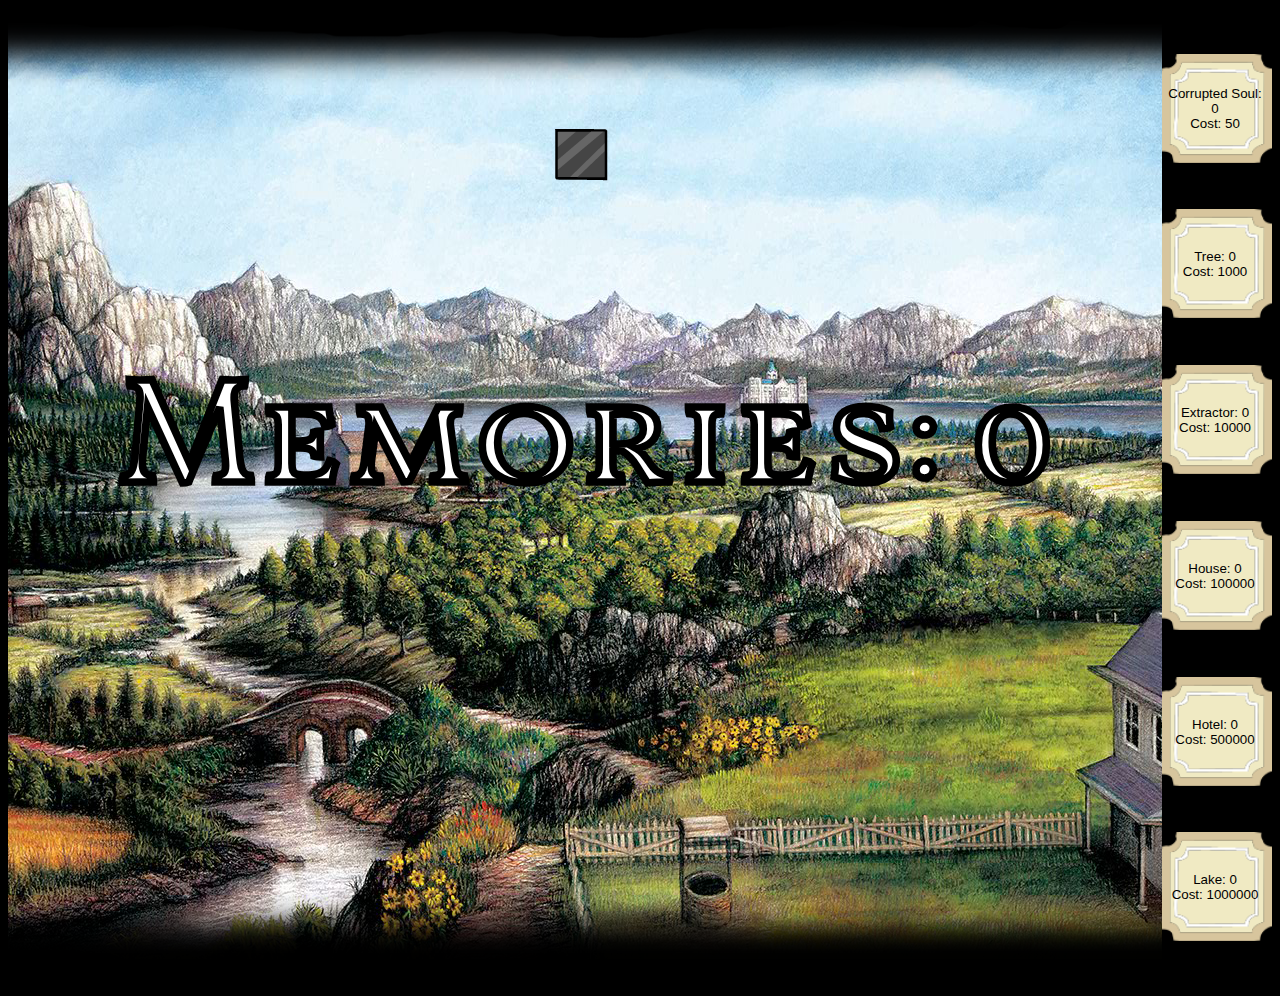
<file: index.html>
<!DOCTYPE html>
<html>
<head>
    <meta charset="UTF-8" />
    <title>Making Memories</title>
</head>
<style>
    @font-face {font-family: Vollkorn;src: url('VollkornSC-Regular.ttf');}
       body{
        background-color: black;
        background-repeat: no-repeat;
        background-position: center;
    }
    .wrapper{
        display: flex;
        flex-flow: row;
        height: 980px;
    }
    #memories{
        font-size: 150px;
        font-family: Vollkorn;
        text-align: center;
        color: white;
        -webkit-text-stroke-width: 3px;
        -webkit-text-stroke-color: black;
    }
    #cube{
        size: 100px;
        margin-left: auto;
        margin-right: auto;
        display: block;
    }
    .flex-container{
        display: flex;
        flex-direction: column;
        justify-content: space-evenly;
        background-color: black;
        padding: 0%;
    }
    .inventory{
        border: none;
        background: none;
        height: 110px;
        background-image: url('inv.png');
        background-repeat: no-repeat ;
        background-size: cover;
        padding-right: 10px;
    }
    .main{
        padding-top: 60px;
        background-image: url('view2.png');
        background-repeat: no-repeat;
        background-position: center;
        background-color: black;
        width: 100%;
    }
</style>
<body>
   <div class="wrapper">
    <article class="main">
    <img id="cube" src="Cube2.png" onclick="addMemory()">
    <h1 id="memories">Memories: 0</h1>
    </article>
    <aside class="flex-container">
        <button onclick="buySoul()" class="inventory" id="soul">Corrupted Soul: 0 <br> Cost: 50</button>
        <button onclick="buyTree()" class="inventory" id="tree">Tree: 0 <br> Cost: 1000</button>
        <button onclick="buyExtractor()" class="inventory" id="extractor">Extractor: 0 <br> Cost: 10000</button>
        <button onclick="buyHouse()" class="inventory" id="house">House: 0 <br> Cost: 100000</button>
        <button onclick="buyHotel()" class="inventory" id="hotel">Hotel: 0 <br> Cost: 500000</button>
        <button onclick="buyLake()" class="inventory" id="lake">Lake: 0 <br> Cost: 1000000</button>
    </aside>
    </div>
    <script>
        let memories = 0
        const soul = [0,1,50]; // the amount owned, produced and price of Corrupted Souls
        const tree = [0,5,1000]; // the amount owned, produced and price of a Tree
        const extractor = [0,50,10000] ; // the amount owned, produced and price of a extractor
        const house = [0,100,100000] ; // the amount owned, produced and price of a house
        const hotel = [0,500,500000] ; // the amount owned, produced and price of a hotel
        const lake = [0,1000,1000000] ; // the amount owned, produced and price of a lake
        let tax = 25; // the % a building gets more expensive when purchased 

        function checkMemory(){
            memories = memories + ((soul[1] * soul[0])*0.5);
            memories = memories + ((tree[1] * tree[0])*0.5);
            memories = memories + ((extractor[1] * extractor[0])*0.5);
            memories = memories + ((house[1] * house[0])*0.5);
            memories = memories + ((hotel[1] * hotel[0])*0.5);
            memories = memories + ((lake[1] * lake[0])*0.5);
            // Prints total amount of memories to the website
            document.getElementById("memories").innerHTML = "Memories: "+parseInt(memories);
        }

        setInterval(checkMemory, 500); //triggers the check memory function every half second

        function addMemory(){
            memories++;
            document.getElementById("memories").innerHTML = "Memories: "+parseInt(memories);
        }

        function buySoul(){
            // looks to see if a soul can be purchased
            if(memories >= soul[2]){
	            //reduces the cost of the soul from the total amount of memories
	            memories = memories - soul[2];
	            //reduces 
	            soul[2] = parseInt(soul[2] + (soul[2]/100*tax));
	            soul[0]++;
	            document.getElementById("soul").innerHTML = "Corrupted Soul: "+soul[0]+"<br> cost: "+soul[2];
            }
            else{
	            alert("You do not have enough memories to purchase this");
            }
        }     
        function buyTree(){
            // looks to see if a tree can be purchased
            if(memories >= tree[2]){
	            //reduces the cost of the tree from the total amount of memories
	            memories = memories - tree[2];
	            //increases the price for a new object
	            tree[2] = parseInt(tree[2] + (tree[2]/100*tax));
	            //increases amount owned
	            tree[0]++;
	            document.getElementById("tree").innerHTML = "Tree: "+tree[0]+"<br> cost: "+tree[2];
            }
            else{
	            alert("You do not have enough memories to purchase this");
            }
        }
        function buyExtractor(){
           // looks to see if a extractor can be purchased
           if(memories >= extractor[2]){
	            //reduces the cost of the extractor from the total amount of memories
	            memories = memories - extractor[2];
	            //increases the price for a new object
	            extractor[2] = parseInt(extractor[2] + (extractor[2]/100*tax));
	            //increases amount owned
	            extractor[0]++;
	            document.getElementById("extractor").innerHTML = "Extractor: "+extractor[0]+"<br> cost: "+extractor[2];
            }
            else{
	            alert("You do not have enough memories to purchase this");
            } 
        }
        function buyHouse(){
            // looks to see if a house can be purchased
            if(memories >= house[2]){
	            //reduces the cost of the house from the total amount of memories
	            memories = memories - house[2];
	            //increases the price for a new object
	            house[2] = parseInt(house[2] + (house[2]/100*tax));
	            //increases amount owned
	            house[0]++;
	            document.getElementById("house").innerHTML = "House: "+house[0]+"<br> cost: "+house[2];
            }
            else{
	            alert("You do not have enough memories to purchase this");
            }     
        }
        function buyHotel(){
            // looks to see if a hotel can be purchased
            if(memories >= hotel[2]){
	            //reduces the cost of the hotel from the total amount of memories
	            memories = memories - hotel[2];
	            //increases the price for a new object
	            hotel[2] = parseInt(hotel[2] + (hotel[2]/100*tax));
	            //increases amount owned
	            hotel[0]++;
	            document.getElementById("hotel").innerHTML = "Hotel: "+hotel[0]+"<br> cost: "+hotel[2];
            }
            else{
	            alert("You do not have enough memories to purchase this");
            }         
        }
        function buyLake(){
            // looks to see if a lake can be purchased
            if(memories >= lake[2]){
	            //reduces the cost of the lake from the total amount of memories
	            memories = memories - lake[2];
	            //increases the price for a new object
	            lake[2] = parseInt(lake[2] + (lake[2]/100*tax));
	            //increases amount owned
	            lake[0]++;
	            document.getElementById("lake").innerHTML = "Lake: "+lake[0]+"<br> cost: "+lake[2];
            }
            else{
	            alert("You do not have enough memories to purchase this");
            }            
        }
    </script> 
    



</body>
</html>
</file>
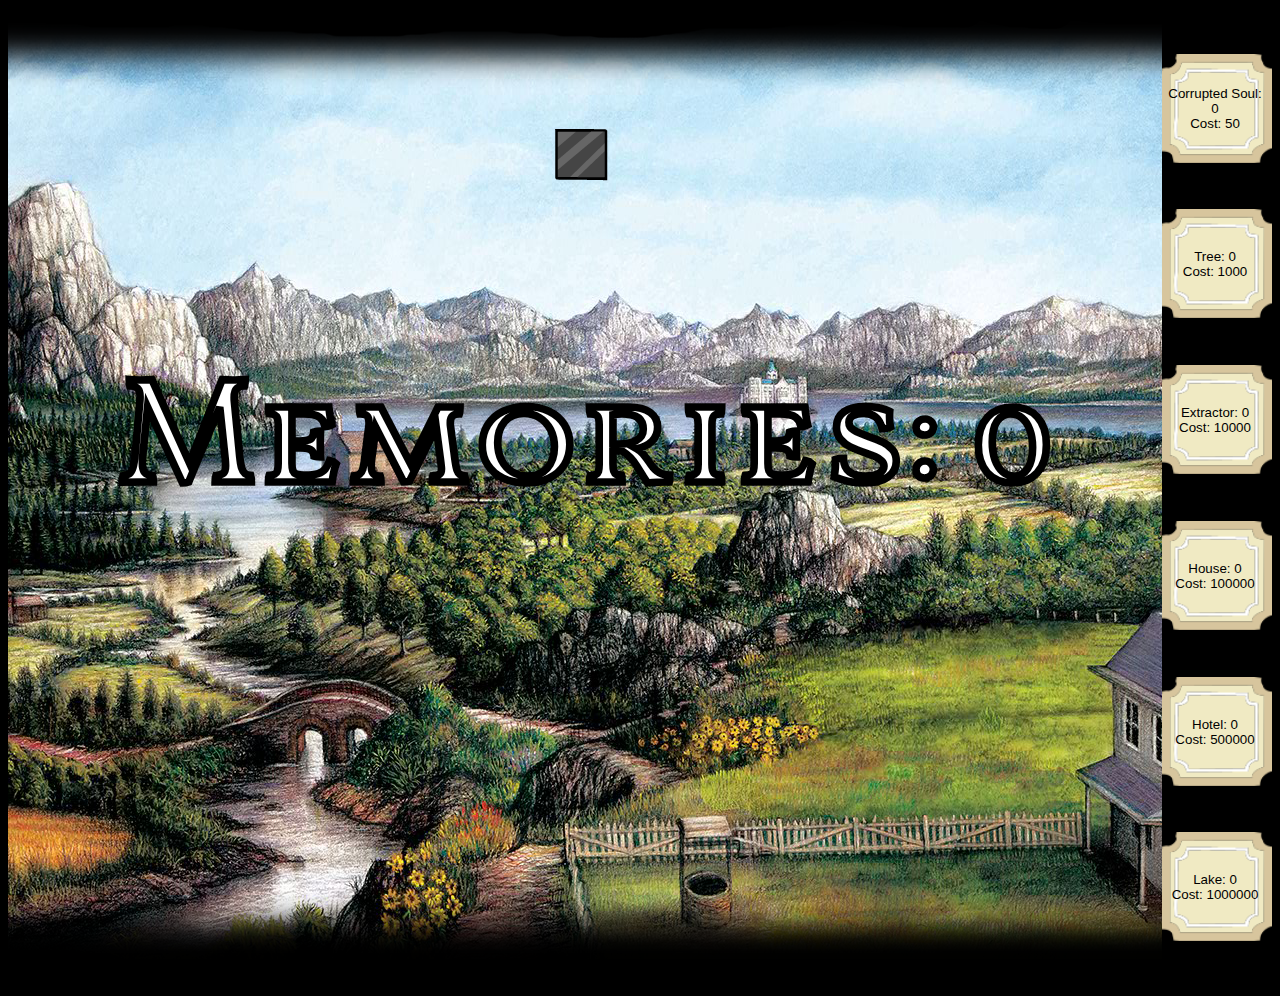
<file: Main.html>
<!DOCTYPE html>
<html>
<head>
    <meta charset="UTF-8" />
    <title>Making Memories</title>
</head>
<style>
    @font-face {font-family: Vollkorn;src: url('VollkornSC-Regular.ttf');}
       body{
        background-color: black;
        background-repeat: no-repeat;
        background-position: center;
    }
    .wrapper{
        display: flex;
        flex-flow: row;
        height: 980px;
    }
    #memories{
        font-size: 150px;
        font-family: Vollkorn;
        text-align: center;
        color: white;
        -webkit-text-stroke-width: 3px;
        -webkit-text-stroke-color: black;
    }
    #cube{
        size: 100px;
        margin-left: auto;
        margin-right: auto;
        display: block;
    }
    .flex-container{
        display: flex;
        flex-direction: column;
        justify-content: space-evenly;
        background-color: black;
        padding: 0%;
    }
    .inventory{
        border: none;
        background: none;
        height: 110px;
        background-image: url('inv.png');
        background-repeat: no-repeat ;
        background-size: cover;
        padding-right: 10px;
    }
    .main{
        padding-top: 60px;
        background-image: url('view2.png');
        background-repeat: no-repeat;
        background-position: center;
        background-color: black;
        width: 100%;
    }
</style>
<body>
   <div class="wrapper">
    <article class="main">
    <img id="cube" src="Cube2.png" onclick="addMemory()">
    <h1 id="memories">Memories: 0</h1>
    </article>
    <aside class="flex-container">
        <button onclick="buySoul()" class="inventory" id="soul">Corrupted Soul: 0 <br> Cost: 50</button>
        <button onclick="buyTree()" class="inventory" id="tree">Tree: 0 <br> Cost: 1000</button>
        <button onclick="buyExtractor()" class="inventory" id="extractor">Extractor: 0 <br> Cost: 10000</button>
        <button onclick="buyHouse()" class="inventory" id="house">House: 0 <br> Cost: 100000</button>
        <button onclick="buyHotel()" class="inventory" id="hotel">Hotel: 0 <br> Cost: 500000</button>
        <button onclick="buyLake()" class="inventory" id="lake">Lake: 0 <br> Cost: 1000000</button>
    </aside>
    </div>
    <script>
        let memories = 0
        const soul = [0,1,50]; // the amount owned, produced and price of Corrupted Souls
        const tree = [0,5,1000]; // the amount owned, produced and price of a Tree
        const extractor = [0,50,10000] ; // the amount owned, produced and price of a extractor
        const house = [0,100,100000] ; // the amount owned, produced and price of a house
        const hotel = [0,500,500000] ; // the amount owned, produced and price of a hotel
        const lake = [0,1000,1000000] ; // the amount owned, produced and price of a lake
        let tax = 25; // the % a building gets more expensive when purchased 

        function checkMemory(){
            memories = memories + ((soul[1] * soul[0])*0.5);
            memories = memories + ((tree[1] * tree[0])*0.5);
            memories = memories + ((extractor[1] * extractor[0])*0.5);
            memories = memories + ((house[1] * house[0])*0.5);
            memories = memories + ((hotel[1] * hotel[0])*0.5);
            memories = memories + ((lake[1] * lake[0])*0.5);
            // Prints total amount of memories to the website
            document.getElementById("memories").innerHTML = "Memories: "+parseInt(memories);
        }

        setInterval(checkMemory, 500); //triggers the check memory function every half second

        function addMemory(){
            memories++;
            document.getElementById("memories").innerHTML = "Memories: "+parseInt(memories);
        }

        function buySoul(){
            // looks to see if a soul can be purchased
            if(memories >= soul[2]){
	            //reduces the cost of the soul from the total amount of memories
	            memories = memories - soul[2];
	            //reduces 
	            soul[2] = parseInt(soul[2] + (soul[2]/100*tax));
	            soul[0]++;
	            document.getElementById("soul").innerHTML = "Corrupted Soul: "+soul[0]+"<br> cost: "+soul[2];
            }
            else{
	            alert("You do not have enough memories to purchase this");
            }
        }     
        function buyTree(){
            // looks to see if a tree can be purchased
            if(memories >= tree[2]){
	            //reduces the cost of the tree from the total amount of memories
	            memories = memories - tree[2];
	            //increases the price for a new object
	            tree[2] = parseInt(tree[2] + (tree[2]/100*tax));
	            //increases amount owned
	            tree[0]++;
	            document.getElementById("tree").innerHTML = "Tree: "+tree[0]+"<br> cost: "+tree[2];
            }
            else{
	            alert("You do not have enough memories to purchase this");
            }
        }
        function buyExtractor(){
           // looks to see if a extractor can be purchased
           if(memories >= extractor[2]){
	            //reduces the cost of the extractor from the total amount of memories
	            memories = memories - extractor[2];
	            //increases the price for a new object
	            extractor[2] = parseInt(extractor[2] + (extractor[2]/100*tax));
	            //increases amount owned
	            extractor[0]++;
	            document.getElementById("extractor").innerHTML = "Extractor: "+extractor[0]+"<br> cost: "+extractor[2];
            }
            else{
	            alert("You do not have enough memories to purchase this");
            } 
        }
        function buyHouse(){
            // looks to see if a house can be purchased
            if(memories >= house[2]){
	            //reduces the cost of the house from the total amount of memories
	            memories = memories - house[2];
	            //increases the price for a new object
	            house[2] = parseInt(house[2] + (house[2]/100*tax));
	            //increases amount owned
	            house[0]++;
	            document.getElementById("house").innerHTML = "House: "+house[0]+"<br> cost: "+house[2];
            }
            else{
	            alert("You do not have enough memories to purchase this");
            }     
        }
        function buyHotel(){
            // looks to see if a hotel can be purchased
            if(memories >= hotel[2]){
	            //reduces the cost of the hotel from the total amount of memories
	            memories = memories - hotel[2];
	            //increases the price for a new object
	            hotel[2] = parseInt(hotel[2] + (hotel[2]/100*tax));
	            //increases amount owned
	            hotel[0]++;
	            document.getElementById("hotel").innerHTML = "Hotel: "+hotel[0]+"<br> cost: "+hotel[2];
            }
            else{
	            alert("You do not have enough memories to purchase this");
            }         
        }
        function buyLake(){
            // looks to see if a lake can be purchased
            if(memories >= lake[2]){
	            //reduces the cost of the lake from the total amount of memories
	            memories = memories - lake[2];
	            //increases the price for a new object
	            lake[2] = parseInt(lake[2] + (lake[2]/100*tax));
	            //increases amount owned
	            lake[0]++;
	            document.getElementById("lake").innerHTML = "Lake: "+lake[0]+"<br> cost: "+lake[2];
            }
            else{
	            alert("You do not have enough memories to purchase this");
            }            
        }
    </script> 
    



</body>
</html>
</file>
